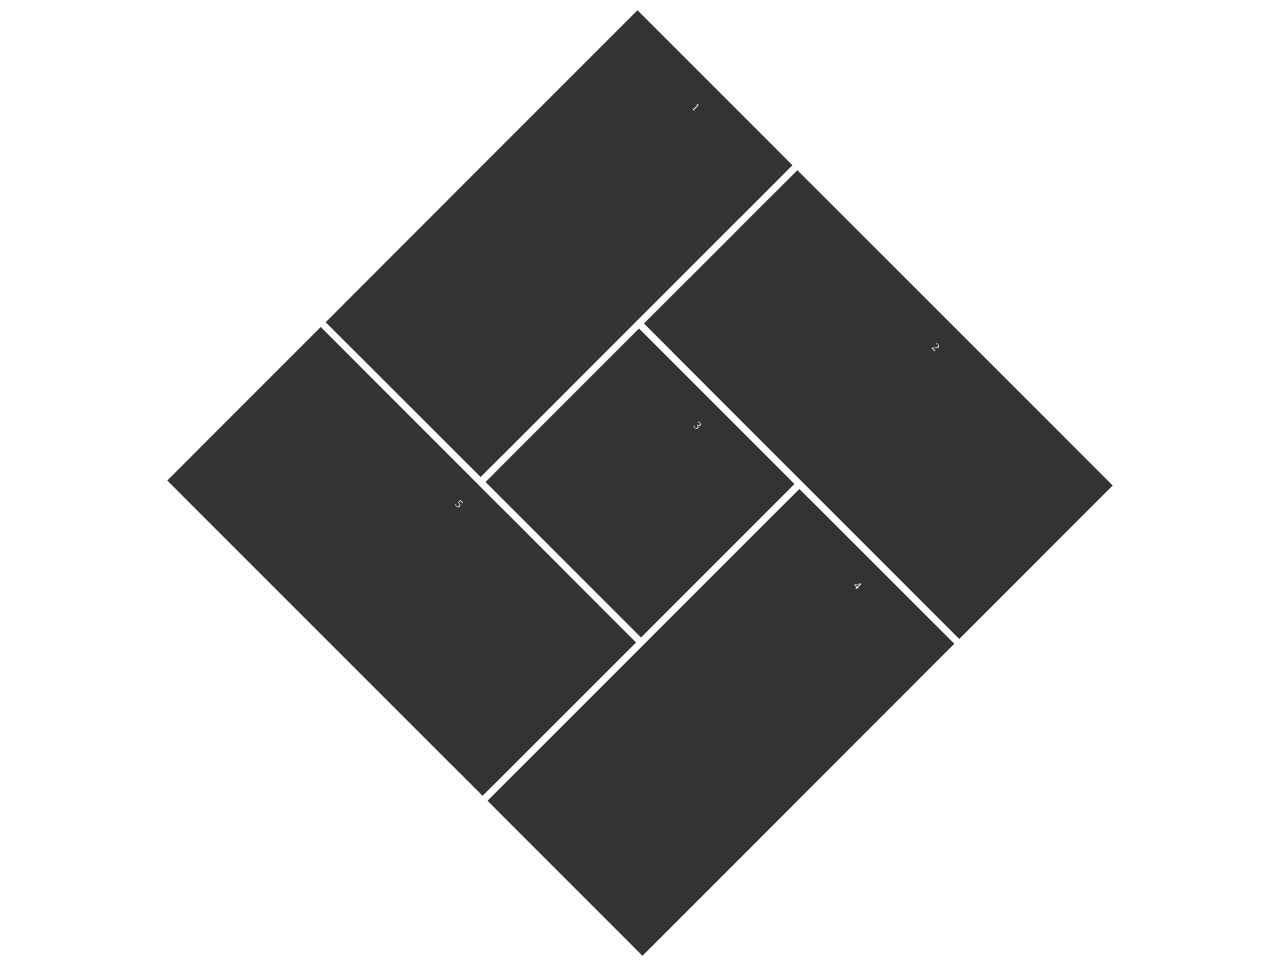
<file: MosaicLayout.html>
<!DOCTYPE html>
<html lang="en">
    <head>
        <title>Justifying items</title>
    </head>
    <style>
        body{
            color: #fff;
            font-family: 'Nunito Semibold';
            text-align: center;
        }
        #content{
            grid-template-columns: repeat(6, 1fr);
            grid-auto-rows: minmax(150px, auto);
            grid-gap: 10px;
            display: grid;
            max-width: 960px;
            margin: 0 auto;
        }
        #content div{
            background: #333;
            padding: 30PX;
        }
        .one{
            grid-column: 1/3;
            grid-row: 1/5;
        }
        .two{
            grid-column: 3/7;
            grid-row: 1/3;
        }
        .three{
            grid-column: 3/5;
            grid-row: 3/5
        }
        .four{
            grid-column: 5/7;
            grid-row: 3/7;
        }
        .five{
            grid-column: 1/5;
            grid-row: 5/7;
        }
        #content{
            transform: rotateZ(45deg)scale(0.7);
        }
    </style>
    <body>
        <div id="content">
            <div class="one">1</div>
            <div class="two">2</div>
            <div class="three">3</div>
            <div class="four">4</div>
            <div class="five">5</div>
        </div>
    </body>
</file>
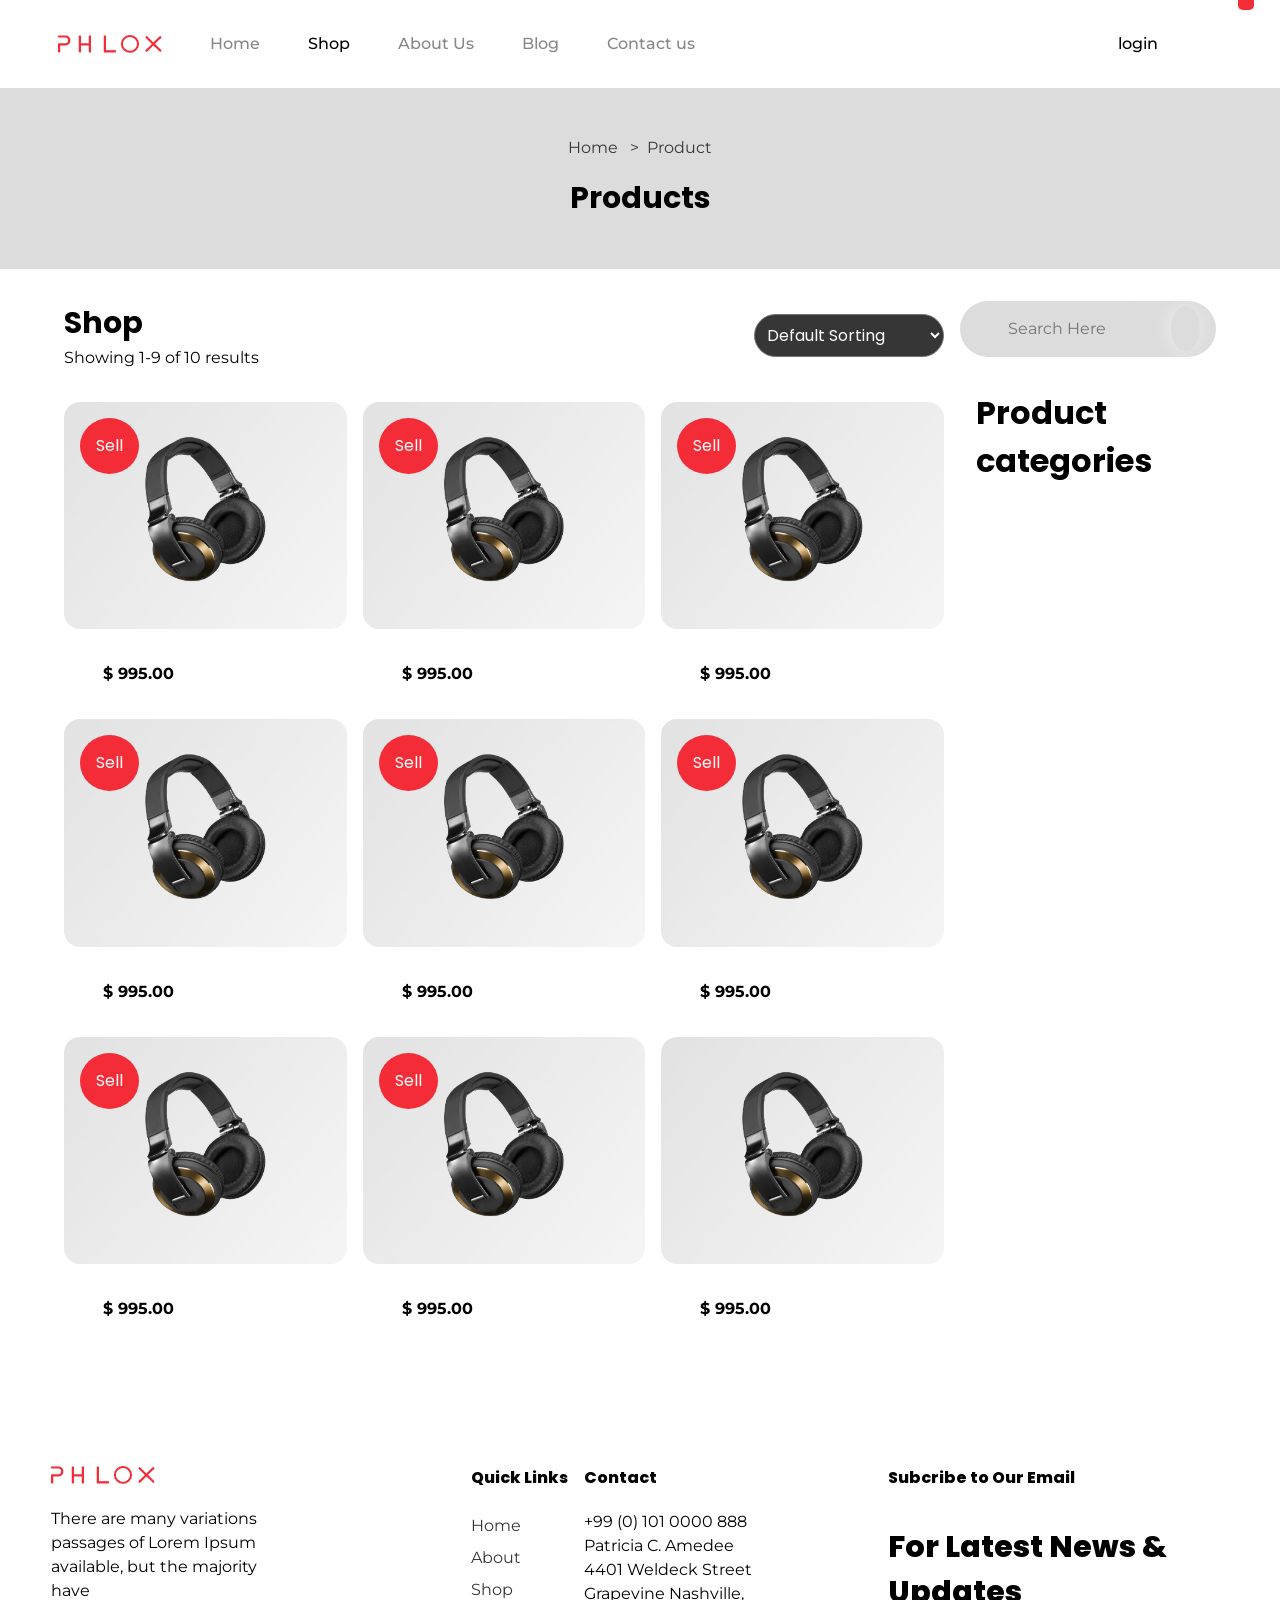
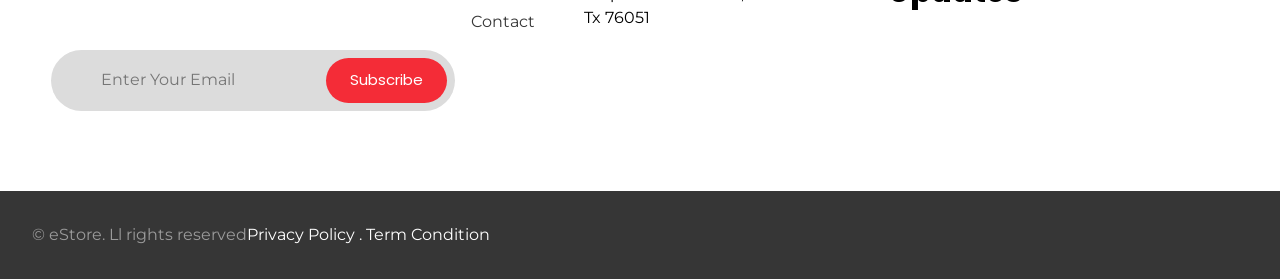
<file: shop.html>
<!DOCTYPE html>
<html lang="en">
<head>
    <meta charset="UTF-8">
    <meta http-equiv="X-UA-Compatible" content="IE=edge">
    <meta name="viewport" content="width=device-width, initial-scale=1.0">

    <!-- Google Fonts -->
    <link
      href="https://fonts.googleapis.com/css2?family=Montserrat:wght@100;200;300;400;500;600;700;800;900&family=Poppins:wght@100;200;300;400;500;600;700;800;900&display=swap"
      rel="stylesheet"
    />

    <!-- Icon -->
    <link
      rel="stylesheet"
      href="https://unicons.iconscout.com/release/v4.0.0/css/line.css"
    />
    <!-- icon -->

    <link rel="stylesheet" href="home.css">
    <link rel="stylesheet" href="shop.css">
    <script src="shop.js" defer></script>
    <script src="home.js" defer></script>
    <title>Ecommerce Website</title>

</head>
<body class="home">

    <!-- =============================== Header Section ==================================== -->

    <header class="primary-header container flex">
        <div class="header-inner-one flex">
            <div class="logo">
                <img src="images/logo.png" alt="">
            </div>
            <button class="mobile-close-btn" data-visible="false"
            aria-controls="primary-navigation"><i class="uil uil-times-circle"></i></button>
            <nav>
                <ul id="primary-navigation" data-visible="false" class="primary-navigation flex">
                    <li><a class="fs-100 fs-montserrat bold-500" href="index.html">Home</a></li>
                    <li><a class="active fs-100 fs-montserrat bold-500" href="shop.html">Shop</a></li>
                    <li><a class="fs-100 fs-montserrat bold-500" href="about.html">About Us</a></li>
                    <li><a class="fs-100 fs-montserrat bold-500" href="blog.html">Blog</a></li>
                    <li><a class="fs-100 fs-montserrat bold-500" href="contact.html">Contact us</a></li>
                </ul>
            </nav>
        </div>

        <div class="header-login flex">
            <p class="fs-100 fs-montserrat bold-500">login</p>
            <i class="uil uil-search"></i>
            <i id="cart-box" aria-controls="cart-icon" class="uil uil-shopping-bag" ></i>

            <!-- ======================================================================== -->
                <!-- Cart Box -->
                <div id="cart-icon" data-visible="false" class="cart-icon">
                    <div class="shopping flex">
                        <p>Shopping Basket</p>
                        <i id="cross-btn" class="uil uil-times"></i>
                    </div>
                    <div class="cart bold-800 flex" >
                        <i class="uil uil-shopping-cart-alt"></i>
                        <p>Cart Is Empty</p>
                    </div>
                </div>
            <!-- ======================================================================== -->
        </div>
        <div class="mobile-open-btn">
            <i class="uil uil-align-right"></i>
        </div>
    </header>


    <!-- ===================== Shop Section ========================== -->


    <!-- ===================== Shop Feature Section ========================== -->

    <section class="shop-feature bg-gray grid">
        <div>
            <p class="fs-montserrat text-black">Home <span aria-haspopup="true" class="margin">></span>Product</p>
        </div>
        <h2 class="fs-poppins fs-300 bold-700">Products</h2>
    </section>

    <!-- ===================== Shop Section ========================== -->

    <main class="shop-main-container grid">
        <div>
            <div class="shop-title flex">
                <div>
                    <h2 class="fs-poppins fs-300">Shop</h2>
                    <p class="fs-montserrat">Showing 1-9 of 10 results</p>
                </div>
                <div>
                    <select name="text" class="fs-poppins bg-black text-white">
                        <option value="text">Default Sorting</option>
                        <option value="text">Sort By Popularity</option>
                        <option value="text">Sort By rating</option>
                        <option value="text">Sort By latest</option>
                        <option value="text">Sort By price</option>
                        <option value="text">Sort By Low To High</option>
                        <option value="text">Sort By High To Low</option>
                    </select>
                </div>
            </div>

            <!-- ===================== Shop Products ========================== -->
            <section class="shop-product grid">

                <div class="product-list grid">
                    <img src="images/p-3.jpg" alt="">
                    <p class="fs-montserrat bold-600"></p>
                    <div class="shop-btn flex">
                        <button class="bg-red  text-white fs-montserrat">Add To Cart</button>
                        <p class="fs-montserrat bold-700">$ 995.00</p>
                    </div>
            <!-- ===================== Pop up ========================== -->
                    <div class="pop-up">
                        <p class="fs-poppins">Sell</p>
                    </div>
                </div>

                <div class="product-list grid">
                    <img src="images/p-3.jpg" alt="">
                    <p class="fs-montserrat bold-600"></p>
                    <div class="shop-btn flex">
                        <button class="bg-red  text-white fs-montserrat">Add To Cart</button>
                        <p class="fs-montserrat bold-700">$ 995.00</p>
                    </div>
            <!-- ===================== Pop up ========================== -->
                    <div class="pop-up">
                        <p class="fs-poppins">Sell</p>
                    </div>
                </div>

                <div class="product-list grid">
                    <img src="images/p-3.jpg" alt="">
                    <p class="fs-montserrat bold-600"></p>
                    <div class="shop-btn flex">
                        <button class="bg-red  text-white fs-montserrat">Add To Cart</button>
                        <p class="fs-montserrat bold-700">$ 995.00</p>
                    </div>
            <!-- ===================== Pop up ========================== -->
                    <div class="pop-up">
                        <p class="fs-poppins">Sell</p>
                    </div>
                </div>

                <div class="product-list grid">
                    <img src="images/p-3.jpg" alt="">
                    <p class="fs-montserrat bold-600"></p>
                    <div class="shop-btn flex">
                        <button class="bg-red  text-white fs-montserrat">Add To Cart</button>
                        <p class="fs-montserrat bold-700">$ 995.00</p>
                    </div>
            <!-- ===================== Pop up ========================== -->
                    <div class="pop-up">
                        <p class="fs-poppins">Sell</p>
                    </div>
                </div>

                <div class="product-list grid">
                    <img src="images/p-3.jpg" alt="">
                    <p class="fs-montserrat bold-600"></p>
                    <div class="shop-btn flex">
                        <button class="bg-red  text-white fs-montserrat">Add To Cart</button>
                        <p class="fs-montserrat bold-700">$ 995.00</p>
                    </div>
            <!-- ===================== Pop up ========================== -->
                    <div class="pop-up">
                        <p class="fs-poppins">Sell</p>
                    </div>
                </div>

                <div class="product-list grid">
                    <img src="images/p-3.jpg" alt="">
                    <p class="fs-montserrat bold-600"></p>
                    <div class="shop-btn flex">
                        <button class="bg-red  text-white fs-montserrat">Add To Cart</button>
                        <p class="fs-montserrat bold-700">$ 995.00</p>
                    </div>
            <!-- ===================== Pop up ========================== -->
                    <div class="pop-up">
                        <p class="fs-poppins">Sell</p>
                    </div>
                </div>

                <div class="product-list grid">
                    <img src="images/p-3.jpg" alt="">
                    <p class="fs-montserrat bold-600"></p>
                    <div class="shop-btn flex">
                        <button class="bg-red  text-white fs-montserrat">Add To Cart</button>
                        <p class="fs-montserrat bold-700">$ 995.00</p>
                    </div>
            <!-- ===================== Pop up ========================== -->
                    <div class="pop-up">
                        <p class="fs-poppins">Sell</p>
                    </div>
                </div>

                <div class="product-list grid">
                    <img src="images/p-3.jpg" alt="">
                    <p class="fs-montserrat bold-600"></p>
                    <div class="shop-btn flex">
                        <button class="bg-red  text-white fs-montserrat">Add To Cart</button>
                        <p class="fs-montserrat bold-700">$ 995.00</p>
                    </div>
            <!-- ===================== Pop up ========================== -->
                    <div class="pop-up">
                        <p class="fs-poppins">Sell</p>
                    </div>
                </div>

                <div class="product-list grid">
                    <img src="images/p-3.jpg" alt="">
                    <p class="fs-montserrat bold-600"></p>
                    <div class="shop-btn flex">
                        <button class="bg-red  text-white fs-montserrat">Add To Cart</button>
                        <p class="fs-montserrat bold-700">$ 995.00</p>
                    </div>
                </div>
            </section>
        </div>

     <!-- ===================== Side bar Section ========================== -->

        <section>
            <div class="sidebar-search text-black bg-gray flex">
                <input type="text" placeholder="Search Here" class="fs-montserrat bg-gray">
                <div>
                    <i class="uilbg-red text-white uil-search"></i>
                </div>
            </div>

            <aside class="sidebar-category">
                <div class="category-list flex">
                    <h3 class="fs-poppins bold-700 fs-200">Product categories</h3>
                    <i id="arrow" class="uil uil-angle-right" data-category="false"></i>
                </div>

                 <!-- ===================== Category-list ========================== -->

                 <div class="shop-category-list">
                    <ul id="side-nav" class="sidebar-nav grid" data-category="false">
                        <li><a class="fs-montserrat text-black bold-500" href="#">Earphone</a></li>
                        <li><a class="fs-montserrat text-black bold-500" href="#">Gadgets</a></li>
                        <li><a class="fs-montserrat text-black bold-500" href="#">Headphone</a></li>
                        <li><a class="fs-montserrat text-black bold-500" href="#">Speakers</a></li>
                        <li><a class="fs-montserrat text-black bold-500" href="#">Uncategorized</a></li>
                        <li><a class="fs-montserrat text-black bold-500" href="#">Gifts</a></li>
                    </ul>
                 </div>
            </aside>
        </section>
    </main>




     <!-- ===================== Footer Section ========================== -->

     <section class="footer grid">
        <div class="footer-logo grid">
            <img src="images/logo.png" alt="">
            <p class="fs-montserrat fs-100">There are many variations passages of Lorem Ipsum available, but the majority have</p>
            <div class="social-media flex">
                <i class="uil uil-facebook-f"></i>
                <i class="uil uil-instagram"></i>
                <i class="uil uil-twitter"></i>
                <i class="uil uil-linkedin"></i>
            </div>
        </div>
        <div class="footer-menu grid">
            <h3  class="fs-poppins fs-200 bold-800">Quick Links</h3>
            <ul>
                <li><a class="fs-montserrat text-black fs-100" href="#">Home</a></li>
                <li><a class="fs-montserrat text-black fs-100" href="#">About</a></li>
                <li><a class="fs-montserrat text-black fs-100" href="#">Shop</a></li>
                <li><a class="fs-montserrat text-black fs-100" href="#">Contact</a></li>
            </ul>
        </div>
        <div class="contact grid">
            <h3 class="fs-poppins fs-200 bold-800">Contact</h3>
            <p class="fs-montserrat">+99 (0) 101 0000 888 Patricia C. Amedee 4401 Weldeck Street Grapevine Nashville, Tx 76051</p>
        </div>

        <div class="emails grid">
            <h3 class="fs-poppins fs-200 bold-800">Subcribe to Our Email</h3>
            <p class="updates fs-poppins fs-300 bold-800">For Latest News & Updates</p>
        </div>
        <div class="inputField flex bg-gray">
            <input type="email" placeholder="Enter Your Email" class="fs-montserrat bg-gray">
            <button class="bg-red text-white fs-poppins fs-50">Subscribe</button>
        </div>
    </section>

    <!-- ===================== CopyRight Section ========================== -->

    <section class="copyRight">
        <p class="c-font fs-montserrat fs-100">&copy; eStore. Ll rights reserved</p>
        <p class="fs-montserrat fs-100 text-white text-align p-top">Privacy Policy . Term Condition</p>
    </section>
</body>
</html>
</file>
<file: home.css>
/* Custom Properties */

:root {
    /* color */
    --clr-gray: 0 0% 86.3%;
    --clr-gray-light: 0 0% 93.3%;
    --clr-red: 356.7 90.1% 56.5%;
    --clr-black: 0 0% 21.2%;
    --clr-yellow: 43.8 99% 58.8%;
    --clr-very-light-gray: 300 2.7% 92.7%;
    --clr-green: 144.3 64.4% 49.6%;
    --clr-blue: 214.5 100% 53.9%;
    --clr-white: 0 0% 100%;

    /* font-size */
    --fs-bf-194: 12.3vw;
    --fs-bf-109: 6.8125rem;
    --fs-bf-65: 4.065rem;
    --fs-bf-80: 5rem;
    --fs-bf-50: 3.125rem;
    --fs-bf-45: 2.8125rem;
    --fs-bf-30: 1.875rem;
    --fs-bf-20: 1.25rem;
    --fs-bf-16: 1rem;
    --fs-bf-15: 0.9375rem;

    /* font family */
    --font-montserrat: "Montserrat", sans-serif;
    --font-poppins: "Poppins", sans-serif;
}

/* //Default Reset==================== */

*, *::after, *::before {
    box-sizing: border-box;
}

/* //Removing default margin ==================== */

body, h1, h2, h3, h4, p, figure, blockquote, dl, dd {
    margin: 0;
}

/* //Removing list style ==================== */

ul[role="list"], ol[role="list"] {
    list-style: none;
}

/* //set core root defaults ==================== */

html:focus-within {
    scroll-behavior: smooth;
}

/* //set core body default ==================== */

body {
    min-height: 100vh;
    text-rendering: optimizeSpeed;
    line-height: 1.5;
}

/* //A element that don't have a class get default style ==================== */

a:not([class]) {
    text-decoration-skip-ink: auto;
}

/* //make image easier to work with ==================== */

img, picture {
    max-width: 100%;
    display: block;
}

/* //Inherit fonts for input and buttons ==================== */

input, button, textarea, select {
    font: inherit;
}

::-webkit-scrollbar {
    display: none;
}

/* //Remove all animation, transition & smooth scroll for people that prefer not to see them ==================== */

@media (prefers-reduced-motion: reduce) {
    html:focus-within {
        scroll-behavior: auto;
    }
    *, *::after, *::before {
        animation-duration: 0.01ms !important;
        animation-iteration-count: 1 !important;
        transition-duration: 0.01s !important;
        scroll-behavior: auto !important;
    }
}

/* ======================= End Of General Reset ========================= */

/* Some Important Utility Class */

body {
    overflow-x: hidden;
}

/* //////////////// Background-Color Utility Class */

.bg-red {background-color: hsl(var(--clr-red));}
.bg-black {background-color: hsl(var(--clr-black));}
.bg-blue {background-color: hsl(var(--clr-blue));}
.bg-gray {background-color: hsl(var(--clr-gray));}
.bg-green {background-color: hsl(var(--clr-green));}
.bg-gray-light {background-color: hsl(var(--clr-gray-light));}
.bg-red {background-color: hsl(var(--clr-red));}
.bg-white {background-color: hsl(var(--clr-white));}
.bg-yellow {background-color: hsl(var(--clr-yellow));}

/* //////////////// Text Utility Class */

.text-red {color: hsl(var(--clr-red));}
.text-black {color: hsl(var(--clr-black));}
.text-blue {color: hsl(var(--clr-blue));}
.text-gray {color: hsl(var(--clr-gray));}
.text-green {color: hsl(var(--clr-green));}
.text-gray-light {color: hsl(var(--clr-gray-light));}
.text-very-light-gray {color: hsl(var(--clr-very-light-gray));}
.text-white {color: hsl(var(--clr-white));}
.text-yellow {color: hsl(var(--clr-yellow));}

/* ======================= Font Size ========================= */

.fs-900 {font-size: var(--fs-bf-194);}
.fs-800 {font-size: var(--fs-bf-109);}
.fs-700 {font-size: var(--fs-bf-80);}
.fs-600 {font-size: var(--fs-bf-65);}
.fs-500 {font-size: var(--fs-bf-50);}
.fs-400 {font-size: var(--fs-bf-45);}
.fs-300 {font-size: var(--fs-bf-30);}
.fs-200 {font-size: var(--fs-bf-20);}
.fs-100 {font-size: var(--fs-bf-16);}
.fs-50 {font-size: var(--fs-bf-15);}

/* ========== Font Bold ========= */

.bold-100 {font-weight: 100;}
.bold-200 {font-weight: 200;}
.bold-300 {font-weight: 300;}
.bold-400 {font-weight: 400;}
.bold-500 {font-weight: 500;}
.bold-600 {font-weight: 600;}
.bold-700 {font-weight: 700;}
.bold-800 {font-weight: 800;}
.bold-900 {font-weight: 900;}
.bold-bold {font-weight: bold;}
.bold-bolder {font-weight: bolder;}

/* ======== Font Family ======= */

.fs-poppins {font-family: 'Poppins', 'sans-serif';}
.fs-montserrat {font-family: 'Montserrat', 'sans-serif';}

/* =============== Media Queries For Font Size ============== */

@media (min-width: 35em){
    :root{
             /* font-size */
        --fs-bf-194: 12.3vw;
        --fs-bf-109: 6.8125rem;
        --fs-bf-65: 4.065rem;
        --fs-bf-80: 5rem;
        --fs-bf-50: 3.125rem;
        --fs-bf-45: 2.8125rem;
        --fs-bf-30: 1.875rem;
        --fs-bf-20: 1rem;
        --fs-bf-16: 0.8rem;
        --fs-bf-15: 0.8rem;
    }
}

@media (max-width: 35em) and (max-width: 59em) {
    :root {
           /* font-size */
    --fs-bf-194: 12.3vw;
    --fs-bf-109: 6.8125rem;
    --fs-bf-65: 4.065rem;
    --fs-bf-80: 5rem;
    --fs-bf-50: 3.125rem;
    --fs-bf-45: 2.55rem;
    --fs-bf-30: 1.875rem;
    --fs-bf-20: 1.25rem;
    --fs-bf-16: 1rem;
    --fs-bf-15: 0.8375rem;
    }
}

@media (min-width: 59em) {
    :root {
           /* font-size */
    --fs-bf-194: 12.3vw;
    --fs-bf-109: 6.8125rem;
    --fs-bf-65: 4.065rem;
    --fs-bf-80: 5rem;
    --fs-bf-50: 3.125rem;
    --fs-bf-45: 2.8125rem;
    --fs-bf-30: 1.875rem;
    --fs-bf-20: 2rem;
    --fs-bf-16: 1rem;
    --fs-bf-15: 0.9375rem;
    }
}

/* ============= End Of Utility Class ============ */

/* ========== Component Utility Class ========= */

.uil {
    cursor: pointer;
}
.flex {
    display: flex;
    gap: var(--flex-gap, 1rem);
}
.grid {
    display: grid;
    gap: var(--flex-gap, 1rem);
}
.container {
    width: 96vw;
    margin-inline: auto;
    padding-inline: 2rem;
}

/* ============= End Of Utility Class ============ */


/* ================ Start==Heaader Section =================== */
.primary-header {
    justify-content: space-between;
    align-items: center;
    padding-block: 2rem;
}
.header-inner-one {
    align-items: center;
}
.logo {
    margin-right: 2rem;
}
.mobile-close-btn {
    display: none;
}
.primary-navigation {
    margin: 0;
    padding: 0;
    list-style: none;
    --flex-gap: 3rem;
}
.primary-navigation a {
    text-decoration: none;
    color: hsl(var(--clr-black) / 0.6);
    cursor: pointer;
}
.primary-navigation .active {
    color: #000000;
}
.header-login {
    justify-content: space-between;
    align-items: center;
    --flex-gap: 2rem;
}
.header-login .uil-shopping-bag {
    font-size: 2rem;
    margin-top: -0.5rem;
    position: relative;
}
.header-login .uil-shopping-bag::after {
    content: "";
    width: 1rem;
    position: absolute;
    background-color: hsl(var(--clr-red));
    height: 1.1rem;
    margin-top: -3rem;
    margin-left: 1rem;
    border-radius: 0.3rem;
    display: grid;
    color: hsl(var(--clr-white));
    font-size: 1rem;
    font-weight: 700;
}
.mobile-open-btn {
    display: none;
}
.uil-align-right {
    margin-right: 1rem;
}

/* =============== Header Media Queries =================== */
/* ================= Mobile ================= */

@media (max-width: 35em) {
    .primary-navigation {
        position: fixed;
        flex-direction: column;
        z-index: 9999;
        text-align: center;
        --flex-gap: 1.7rem;
        inset: 0 0 0 0;
        background-color: hsl(var(--clr-gray-light) / 0.9);
        padding: clamp(3rem, 30vh, 10rem) 0;
        transform: translateY(-100%);
        transition: transform 250ms ease-in-out;
    }
    .primary-navigation[data-visible="true"] {
        transform: translateY(0%);
    }
    .primary-navigation a {
        font-size: var(--fs-bf-30);
    }
    .header-login {
        --flex-gap: 1.5rem;
        margin-left: 4rem;
    }
    .mobile-close-btn {
        display: block;
        z-index: 88888;
        top: 5rem;
        position: fixed;
        right: 12.5rem;
        border: 0;
        font-size: 3rem;
        cursor: pointer;
        transform: translateY(-300%);
        transition: transform 250ms ease-in-out;
    }
    .mobile-close-btn[data-visible="true"] {
        transform: translateY(0%);
    }
    .mobile-open-btn {
        display: block;
        font-size: 2rem;
        cursor: pointer;
    }
    .cart-icon {
        z-index: 9999;
        position: fixed;
    }
}
/* ================= Ipad ================= */

@media (min-width: 35em) and (max-width: 59em) {
    .primary-navigation {
        position: fixed;
        flex-direction: column;
        z-index: 9999;
        text-align: center;
        --flex-gap: 1.7rem;
        inset: 0 0 0 0;
        background-color: hsl(var(--clr-gray-light) / 0.9);
        padding: clamp(3rem, 30vh, 10rem) 0;
        transform: translateY(-100%);
        transition: transform 250ms ease-in-out;
    }
    .primary-navigation[data-visible="true"] {
        transform: translateY(0%);
    }
    .primary-navigation a {
        font-size: var(--fs-bf-30);
    }
    .header-login {
        --flex-gap: 1.5rem;
        margin-left: 4rem;
    }
    .mobile-close-btn {
        display: block;
        z-index: 88888;
        top: 5rem;
        position: fixed;
        right: 14rem;
        border: 0;
        font-size: 3rem;
        cursor: pointer;
        transform: translateY(-300%);
        transition: transform 250ms ease-in-out;
    }
    .mobile-close-btn[data-visible="true"] {
        transform: translateY(0%);
    }
    .mobile-open-btn {
        display: block;
        font-size: 2rem;
        cursor: pointer;
    }
    .cart-icon {
        z-index: 9999;
        position: fixed;
    }
}

/* ================= Cart Box ================= */

.cart-icon {
    position: absolute;
    inset: 0% 30% 0% 0%;
    background-color: hsl(var(--clr-very-light-gray));
    transform: translateX(-100%);
    transition: transform 250ms ease-in-out;
    z-index: 1111;
}
.cart-icon[data-visible="true"] {
    transform: translateX(0%);
}
.shopping {
    padding: 2rem;
    justify-content: center;
    align-items: center;
}
.shopping > p {
    font-size: var(--fs-bf-20);
    font-family: var(--font-montserrat);
}
.shopping > i {
    font-size: 1.5rem;
    color: hsl(var(--clr-black) / 0.8);
    transition: transform 250ms ease-in-out;
}
.shopping i:hover {
    transform: rotate(90deg);
}
.cart {
    flex-direction: column;
    justify-content: center;
    width: 100%;
    --flex-gap: 0.5rem;
    align-items: center;
    font-family: var(--font-poppins);
    text-transform: uppercase;
    color: hsl(var(--clr-black) / 0.5);
}
.cart > i {
    font-size: 5rem;
    margin-bottom: -2rem;
}

/* =============== Heaader Media Queries =================== */


/* ================ Desktop Section =================== */

@media (min-width: 59em) {
    .cart-icon {
        position: absolute;
        inset: 10% 5% 50% 60%;
        border-radius: 1rem;
        transform: translateX(150%);
        transition: transform 250ms ease-in-out;
        z-index: 222;
    }
    .cart-icon[data-visible="true"] {
        transform: translateX(0%);
    }
    .cart-icon .shopping {
        display: none;
    }
    .cart {
        padding-top: 4rem;
    }
}

/* ================ End==Heaader Section =================== */

/* ================================================================== */


 /* ================ Hero Section =================== */

 /* Utility Class */

.block {display: block;}
.uppercase {text-transform: uppercase;}
.lineheight {line-height: var(--line, 3rem);}
.lineheight2 {line-height: var(--line2, 4rem);}

.large-btn {
    border: 0;
    padding: 0.7rem 1rem;
    border-radius: 2rem;
    cursor: pointer;
    transition: transform 250ms ease-in-out;
}

.large-btn:hover {
    background-color: hsl(var(--clr-black));
    box-shadow: 3px 2px 37px -6px rgba(255, 255, 255, 0,69);
}

 /* ================ Hero Section Css =================== */

.hero-section {
    width: 93vw;
    margin-inline: auto;
    padding-inline: 2rem;
    background-color: hsl(var(--clr-gray));
    border-radius: 2rem;
    padding-top: 5rem;
}
.hero-section >* img {
    margin-top: -11rem;
    margin-left: 2rem;
}
.hero-inner {
    justify-content: space-between;
    align-items: center;
    --flex-gap: 5rem;
    margin-top: -3.5rem;
    padding: 4rem;
}
.hero-info {
    display: none;
}

 /* ================ Hero Media Query For ipad =================== */


@media (min-width: 35em) and (max-width: 59em) {
    .hero-section {
        width: 95vw;
        height: 75vh;
        margin-inline: auto;
        padding-inline: 4rem;
        padding-top: 5rem;
    }
    .hero-section >* img {
        margin-top: -13rem;
        margin-left: 5rem;
    }
    .lineheight2 {
        --line2: 7rem;
    }
}
 /* ================ Hero Media Query For Desktop =================== */

@media (min-width: 59rem) {
    .hero-section {
        width: 95vw;
        height: 115vh;
        margin-inline: auto;
        padding-inline: 8rem;
        padding-top: clamp(4rem, 30vh, 15rem)
    }
    .hero-section >* img {
        margin-top: -30rem;
    }
    .lineheight {
        --line: 4rem;
    }
    .lineheight2 {
        --line2: 13rem;
        color: white;
        background-color: transparent;
    }
    .hero-info {
        display: block;
        text-align: end;
        width: 25%;
    }
    .big-wireless {
        font-size: 5rem;
    }
    .hero-inner {
        margin-top: -14rem;
        padding-bottom: 8rem;
    }
}

  /* ================ Produt Section =================== */

.product-section {
    width: 93vw;
    margin-inline: auto;
}
.category {
    border-radius: 2rem;
    grid-template-columns: repeat(2, 1fr);
    align-items: flex-end;
    padding: 7rem 4rem 2rem 4rem;
    position: relative;
    overflow: hidden;
    z-index: 777;
    margin-block: 1rem;
}
.product-btn {
    margin-top: 1rem;
    padding-inline: 2rem;
}
.earphone {
    color: hsl(var(--clr-white) /0.2);
}

  /* ================ Produt =================== */

.product-img1 {
    position: absolute;
    top: -2.3rem;
    right: 3rem;
    z-index: -11;
}
.product-img2 {
    position: absolute;
    top: 0.5rem;
    right: -6rem;
}
.product-img3 {
    position: absolute;
    width: 80%;
    right: -3.5rem;
    top: 2.5rem;
}
.product-img4 {
    position: absolute;
    width: 50%;
    right: 1rem;
    top: 5rem;
}
.product-img5 {
    position: absolute;
    width: 100%;
    right: -4rem;
    top: 1rem;
    z-index: -1;
}
.product-img6 {
    position: absolute;
    width: 70%;
    right: -3rem;
    top: 5rem;
    z-index: -1;
}

  /* ================ Building Layout For Tab & Desktop =================== */

.category:nth-child(1) {
    grid-area: one;
}
.category:nth-child(2) {
    grid-area: two;
}
.category:nth-child(3) {
    grid-area: three;
}
.category:nth-child(4) {
    grid-area: four;
}
.category:nth-child(5) {
    grid-area: five;
}
.category:nth-child(6) {
    grid-area: six;
}

@media (min-width: 35em) and (max-width: 59em) {
    .product-section {
        width: 95vw;
        display: grid;
        margin-inline: auto;
        margin-block: 2rem;
        gap: 1.5rem;
        grid-template-areas:
        'one two'
        'three three'
        'six five'
        'four four';
    }
    .category {
        margin-block: 0rem;
    }
    .product-img3 {
        position: absolute;
        width: 60%;
        right: -1rem;
        top: 1rem;
    }
    .product-img4 {
        position: absolute;
        width: 50%;
        right: 1rem;
        top: 1rem;
    }
    .product-img5 {
        position: absolute;
        width: 110%;
        right: -1rem;
        top: 4.8rem;
    }
}

/* ================ Desktop =================== */

@media (min-width: 59em) {
    .product-section {
        width: 95vw;
        margin-inline: auto;
        margin-block: 2rem;
        gap: 1.5rem;
        display: grid;
        grid-template-areas:
        'one two three three'
        'four four five six';
    }
    .product-img1 {
        width: 100%;
        right: -1rem;
        z-index: -11;
    }
    .product-img2 {
        right: -6rem;
    }
    .priduct-img3 {
        width: 70%;
        right: -3.5ren;
        top: -0.5rem;
    }
    .product-img4 {
        width: 50%;
        right: 1rem;
        top: 2rem;
    }
    .product-img5 {
        width: 120%;
        right: -4rem;
        top: 4rem;
        z-index: -1;
    }
    .product-img6 {
        width: 90%;
        right: -3rem;
        top: 5rem;
        z-index: -1;
    }
    .lineheight {
        --line: 3rem;
    }
    .lineheight2 {
        --line: 3rem;
    }
}

/* ================ Service Section =================== */

.service-section {
    width: 90%;
    margin-inline: auto;
    margin-block: 2rem;
    display: grid;
    grid-template-areas:
    'one two'
    'three four'
}
.service-section:nth-child(1) {
    grid-area: one;
}
.service-section:nth-child(3) {
    grid-area: two;
}
.service-section:nth-child(3) {
    grid-area: three;
}
.service-section:nth-child(4) {
    grid-area: four;
}
.service {
    display: grid;
    place-items: center;
    text-align: center;
    gap: 1rem;
}
.service .fs-200 {
    font-size: 0.9rem;
}
.service .fs-50 {
    font-size: 0.79;
}

/* ================ Media Queries Desktop =================== */

@media (min-width:59em) {
    .service-section {
        width: 90vw;
        margin-inline: auto;
        display: grid;
        gap: 5rem;
        grid-template-areas:
        'one two three four';
    }
    .service-section .fs-200 {
        font-size: 1rem;
    }
    .service-section .fs-50 {
        font-size: 0.79rem;
    }
}

/* ================ Feature Section =================== */

.feature-section {
    width: 90vw;
    margin-inline: auto;
    border-radius: 2rem;
    position: relative;
    margin-top: 15rem;
    display: grid;
    gap: 1rem;
    place-content: center;
    margin-bottom: 2rem;
    text-align: center;
    padding-inline: 4rem;
    padding: 8rem 2rem 2rem 2rem;
}

.feature-section >* img {
    margin-top: -18rem;
    position: absolute;
    right: -1.5rem;
}
.feature-info {
    padding-inline: 1rem;
    margin-top: 1rem;
}
.product-btn {
    margin-top: 2rem;
    padding-inline: 2rem;
}

/* ================ Media Queries Ipad =================== */

@media (min-width: 35em) and (max-width: 59em) {
    .feature-section {
        display: grid;
        grid-template-columns: repeat(2, 1fr);
        gap: 5rem;
        text-align: left;
        padding: 2rem 8rem;
        page-break-inside: 7rem;
    }
    .feature-section >* img {
        right: 5rem;
    }
    .date {
        padding-top: 5rem;
    }
    .smile {
        display: block;
        position: absolute;
        padding-bottom: 1rem;
    }
    .lineheight2 {
        list-style: 4rem;
    }
}

/* ================ Desktop =================== */

@media (min-width: 59em) {
    .feature-section {
        width: 95vw;
        display: grid;
        gap: 15rem;
        z-index: 2;
        grid-template-columns: repeat(2, 1fr);
        place-items: start;
        text-align: left;
        padding: 4rem 7rem;
    }
    .feature-section >* img {
        margin-top: -25rem;
        position: absolute;
        right: 19rem;
        z-index: -1;
    }
    .smile {
        display: block;
        margin-bottom: 2rem;
    }
    .font-size {
        font-size: 7rem;
        line-height: 5.5rem;
    }
}

/* ================ Best Selling Product =================== */

.best-product {
    padding-block: 5em;
    text-align: center;
}
.letter-spacing {
    font-size: 2rem;
}
.best-seller {
    width: 90vw;
    margin-inline: auto;
    text-align: center;
    display: grid;
    gap: 3rem;
    grid-template-areas:
    'one'
    'two'
    'three'
    'four'
    'five'
    'six'
    'seven'
    'eight';
}
.best-seller:nth-child(1) {
    grid-area: one;
}
.best-seller:nth-child(2) {
    grid-area: two;
}
.best-seller:nth-child(3) {
    grid-area: three;
}
.best-seller:nth-child(4) {
    grid-area: four;
}
.best-seller:nth-child(five) {
    grid-area: five;
}
.best-seller:nth-child(6) {
    grid-area: six;
}
.best-seller:nth-child(7) {
    grid-area: seven;
}
.best-seller:nth-child(8) {
    grid-area: eight;
}
.product {
    text-align: left;
    --gap-gap: 0.5rem;
    cursor: pointer;
    position: relative;
    overflow-x: hidden;
}
.product:hover {
    color: hsl(var(--clr-white));
}
.product-details {
    position: absolute;
    height: 25%;
    place-items: center;
    font-size: 1.5rem;
    --grid-gap: -1rem;
    width: 10%;
    right: 0;
    top: 0;
    border-radius: 0.5rem;
    /*transform: translateX(120%);*/
    transition: transform 250ms ease-in-out;
}
.product:hover .product-details {
    transform: translateX(0%);
}
.product > img {
    border-radius: 2.2rem;
}
.letter-spacing {
    letter-spacing: 0rem;
    font-size: 2.2rem;
}

/* ================ Ipad==== Media Queries =================== */
@media (min-width: 39em) and (max-width: 59em) {
    .best-seller {
        padding-block: 2rem;
        grid-template-areas:
        'one two'
        'three four'
        'five six'
        'seven eight';
    }
}

@media (min-width: 59em) {
    .best-seller {
        width: 95em;
        grid-template-areas:
        'one two three four'
        'five six seven eight';
        padding-block: 2rem;
    }
}

/* ================ Feature Section 2 =================== */

.feature-green img {
    margin-top: -19rem;
    right: 4rem;
    width: 80%;
}

@media (min-width: 35em) and (max-width: 59em) {
    .feature-green img {
        margin-top: -10rem;
        right: 17rem;
        width: 50%;
    }
}

@media (min-width: 59em) {
    .feature-green img {
        margin-top: -15rem;
        right: 40rem;
        width: 50%;
    }
}

/* ================ News Section =================== */

.padding-inline {
    padding-inline: 0.6rem;
}
.recent-news {
    width: 90vw;
    margin-inline: auto;
    --grid-gap: 1rem;
    padding-bottom: 2rem;
    grid-template-areas:
    'one'
    'two'
    'three';
}
.recent-news:nth-child(1) {
    grid-area: one;
}
.recent-news:nth-child(2) {
    grid-area: two;
}
.recent-news:nth-child(3) {
    grid-area: three;
}
.news > img {
    border-radius: 2rem;
    cursor: pointer;
    transition: transform 250ms ease-in-out;
}
.news > img:hover {
    box-shadow: 5px 5px 57px -6px hsl(var(--clr-black) / 0.5);
    transition: transform 250ms ease-in-out;
}

/* ================ Desktop==== Media Queries =================== */

@media (min-width: 59em) {
    .recent-news {
        width: 95vw;
        margin-inline: auto;
        --grid-gap: 2rem;
        padding-bottom: 5rem;
        grid-template-areas:
        'one two three';
    }
    .news {
        --grid-gap: 0.8rem
    }
    .news > h2 {
        font-size: 1.2rem;
    }
    .news > p {
        font-size: 0.9rem;
        padding-right: 4rem;
    }
}

/* ================ Brands =================== */

.brands {
    place-items: center;
    --grid-gap: 4rem;
    padding-block: 6rem;
    margin-block: 2rem;
    background-color: hsl(var(--clr-gray));
    grid-template-areas:
    'one'
    'two'
    'three'
    'four';
}

.brands:nth-child(1) {
    grid-area: one;
}
.brands:nth-child(2) {
    grid-area: two;
}
.brands:nth-child(3) {
    grid-area: three;
}
.brands:nth-child(4) {
    grid-area: four;
}
.brands:nth-child(5) {
    grid-area: five;
}

.brands >* img {
    opacity: 0.2;
    cursor: pointer;
    transition: transform 250ms ease-in-out;
}
.brands >* img:hover {
    opacity: 1;
}

/* ================= Media Queries ================= */

@media (min-width: 35em) and (max-width: 59em) {
    .brands {
        grid-template-areas:
        'one two'
        'three four';
    }
}

@media (min-width: 59em) {
    .brands {
        grid-template-areas: 'one two three four five';
    }
}

/* ================ Footer Section =================== */

.footer {
    margin-block: 5rem;
    width: 85vw;
    margin-inline: auto;
    grid-template-columns: auto;
    --grid-gap: 1.5rem;
    grid-template-areas:
    'one'
    'two'
    'three'
    'four';
}

.footer:nth-child(1) {
    grid-area: one;
}
.footer:nth-child(2) {
    grid-area: two;
}
.footer:nth-child(3) {
    grid-area: three;
}
.footer:nth-child(4) {
    grid-area: four;
}

.footer-logo {
    --grid-gap: 2rem;
}
.footer-logo > p {
    width: 60%;
}
.footer-logo .social-media {
    --flex-gap: 1.5rem;
    font-size: 1.3rem;
}
.footer-menu > ul {
    margin: 0;
    padding: 0;
    list-style: none;
}
.footer-menu li {
    margin-top: 0.5rem;
}
.footer-menu a {
    text-decoration: none;
}
.footer .contact > p{
    width: 60%;
}
.inputField {
    padding: 0.5rem;
    border-radius: 4rem;
}
.inputField > button {
    border: 0;
    padding: 0.7rem 1.5rem;
    border-radius: 3rem;
    cursor: pointer;
}
.inputField input {
    border: 0;
    width: 60%;
}
.inputField input:hover, .inputField input:focus {
    outline: none;
}
.inputField input[type="email"] {
    margin-left: 2.5rem;
}
/* ================== Media Queries ===================== */

@media (min-width: 35em) and (max-width: 59em) {
    .footer {
    --grid-gap: 0.5rem;
    grid-auto-columns: auto;
    grid-template-areas:
    'one two'
    'three four';
    }
    .footer-logo > p {
        font-size: 1rem;
    }
    .footer-logo .social-media {
        --flex-gap: 1.5rem;
        margin-bottom: 1rem;
    }
    .footer-menu li {
        margin-top: 0.1rem;
    }
    .footer-menu a {
        font-size: 1rem;
    }
    .updates {
        font-size: 1.5rem;
    }
    .inputField input[type="email"] {
        margin-left: 1rem;
    };
}
/* ========================= Desktop ====================== */

@media (min-width: 59em) {
    .footer {
        width: 92vw;
        margin-top: 6rem;
        --grid-gap: 2rem;
        grid-auto-columns: auto;
        grid-template-areas:
        'one two three four';
    }
    .footer-logo > p {
        font-size: 1rem;
    }
    .footer-menu > h3{
        font-size: 1rem;
    }
    .footer-menu > a{
        font-size: 1rem;
    }
    .contact > h3 {
        font-size: 1rem;
    }
    .emails > h3 {
        font-size: 1rem;
    }
}

/* ========================= CoptRight Section ====================== */

/* ==== Utility Class ==== */


.text-align {
    text-align: center;
}
.p-top {
    padding: 1rem 0;
}

/* ==== End of Utility Class ==== */

.copyRight {
    margin-top: 5rem;
    padding: 1rem 2rem;
    margin-inline: auto;
    background-color: hsl(var(--clr-black));
    color: hsl(var(--clr-white) / 0.5);
}

@media (min-width: 35em) and (max-width: 59em) {
    .copyRight {
        display: flex;
        justify-content: space-between;
    }
}

@media (min-width: 59em) {
    .copyRight {
        display: flex;
        align-items: center;
    }
    .c-font {
        font-size: 1rem;
    }
}
</file>
<file: shop.css>
/* ================ Utility Class for shop ================= */
.margin {padding-inline: 0.5rem;}
button {cursor: pointer;}
.uil {cursor: pointer;}

/* ================ Shop Feature Section ================= */

.shop-feature {
    width: 100vw;
    place-items: center;
    padding: 3rem 0;
}

/* ================ Section 2 ================= */

.shop-main-container {
    width: 90vw;
    margin-inline: auto;
    margin-block: 2rem;
}
.shop-title {
    justify-content: space-between;
    align-items: center;
}
.shop-title select {
    padding: 0.5rem;
    border-radius: 2rem;
}

/* ================ Shop Product Section ================= */

.shop-product {
    margin-block: 2rem;
}
.product-list {
    overflow: hidden;
    cursor: pointer;
    margin-bottom: 1rem;
    position: relative;
}
.product-list:hover, .product-list:focus {
    color: hsl(var(--clr-red));
}
.product-list img {
    border-radius: 1rem;
}
.shop-btn {
    align-items: center;
    --flex-gap: 3rem;
    transition: transform 250ms ease-in-out;
    cursor: pointer;
}
.product-list:hover .shop-btn {
    transform: translateX(0%);
}
.shop-btn > button {
    border: 0;
    padding: 0.5erm 1rem;
    border-radius: 2rem;
}
.pop-up {
    position: absolute;
    background-color: hsl(var(--clr-red));
    top: 1rem;
    left: 1rem;
    border-radius: 50%;
    padding: 1rem;
    color: hsl(var(--clr-white));
}

/* ================ Grid Section ================= */
.shop-product:nth-child(1) {
    grid-area: one;
}
.shop-product:nth-child(2) {
    grid-area: two;
}
.shop-product:nth-child(3) {
    grid-area: three;
}
.shop-product:nth-child(4) {
    grid-area: four;
}
.shop-product:nth-child(5) {
    grid-area: five;
}
.shop-product:nth-child(6) {
    grid-area: six;
}
.shop-product:nth-child(7) {
    grid-area: seven;
}
.shop-product:nth-child(8) {
    grid-area: eight;
}
.shop-product:nth-child(9) {
    grid-area: nine;
}

/* ================ Media Queries Desktop ================= */

@media (min-width: 59em) {
    .shop-main-container {
        --grid-gap: 2rem;
        grid-auto-columns: 1fr;
        grid-template-columns: auto 20vw;
    }
    .shop-main-container >*:first-child {
        grid-column: 1;
    }
    .shop-main-container >*:last-child {
        grid-column: 2;
    }
    .shop-product {
        grid-template-areas:
        'one two three'
        'four five six'
        'seven eight nine';
    }
    .shop-product > h3 {
        font-size: 1rem;
    }
    .sidebar-search {
        padding-inline: 1rem;
    }
    .category-list {
        font-size: 1rem;
    }
    .product-list .shop-btn {
        transform: translateX(-40%);
    }
}

@media (min-width: 35em) and (max-width: 59em) {
    .shop-product {
        grid-template-areas:
        'one two'
        'three four'
        'five six'
        'seven eight';
    }
    .product-list .shop-btn {
        transform: translateX(-31%);
    }
}

/* ================ Sidebar Section ================= */

.sidebar-search {
    border-radius: 2rem;
    align-items: center;
    margin-bottom: 2rem;
}
.sidebar-search input {
    padding: 1rem 0.5rem;
    width: 80%;
    border-radius: 2rem;
    border: 0;
}
.sidebar-search input:focus {
    outline: none;
}
.sidebar-search input[type="text"] {
    padding-inline: 2rem;
}
.sidebar-search >* i {
    padding: 0.9rem;
    font-size: 1rem;
    border-radius: 50%;
    box-shadow: -2px -0px 18px hsl(var(--clr-gray-light));
}

/* ================ Category-list Section ================= */

.category-list {
    justify-content: space-between;
    align-items: center;
    padding-inline: 1rem;
    padding-bottom: 2rem;
}
.category-list > i {
    font-size: 2rem;
    transform: rotate(0deg);
    transition: transform 300ms ease-in-out;
}
.category-list > i[data-category="true"] {
    transform: rotate(90deg);
}
.shop-category-list {
    overflow-y: hidden;
}
.sidebar-nav {
    margin: 0;
    padding: 0;
    padding-inline: 2.5rem;
    list-style: none;
    --grid-gap: 0.8rem;
    transform: translateY(-100%);
    transition: transform 250ms ease-in-out;
}
.sidebar-nav[data-category="true"] {
    transform: translateY(0%);
}
.sidebar-nav a {
    text-decoration: none;
}
</file>
